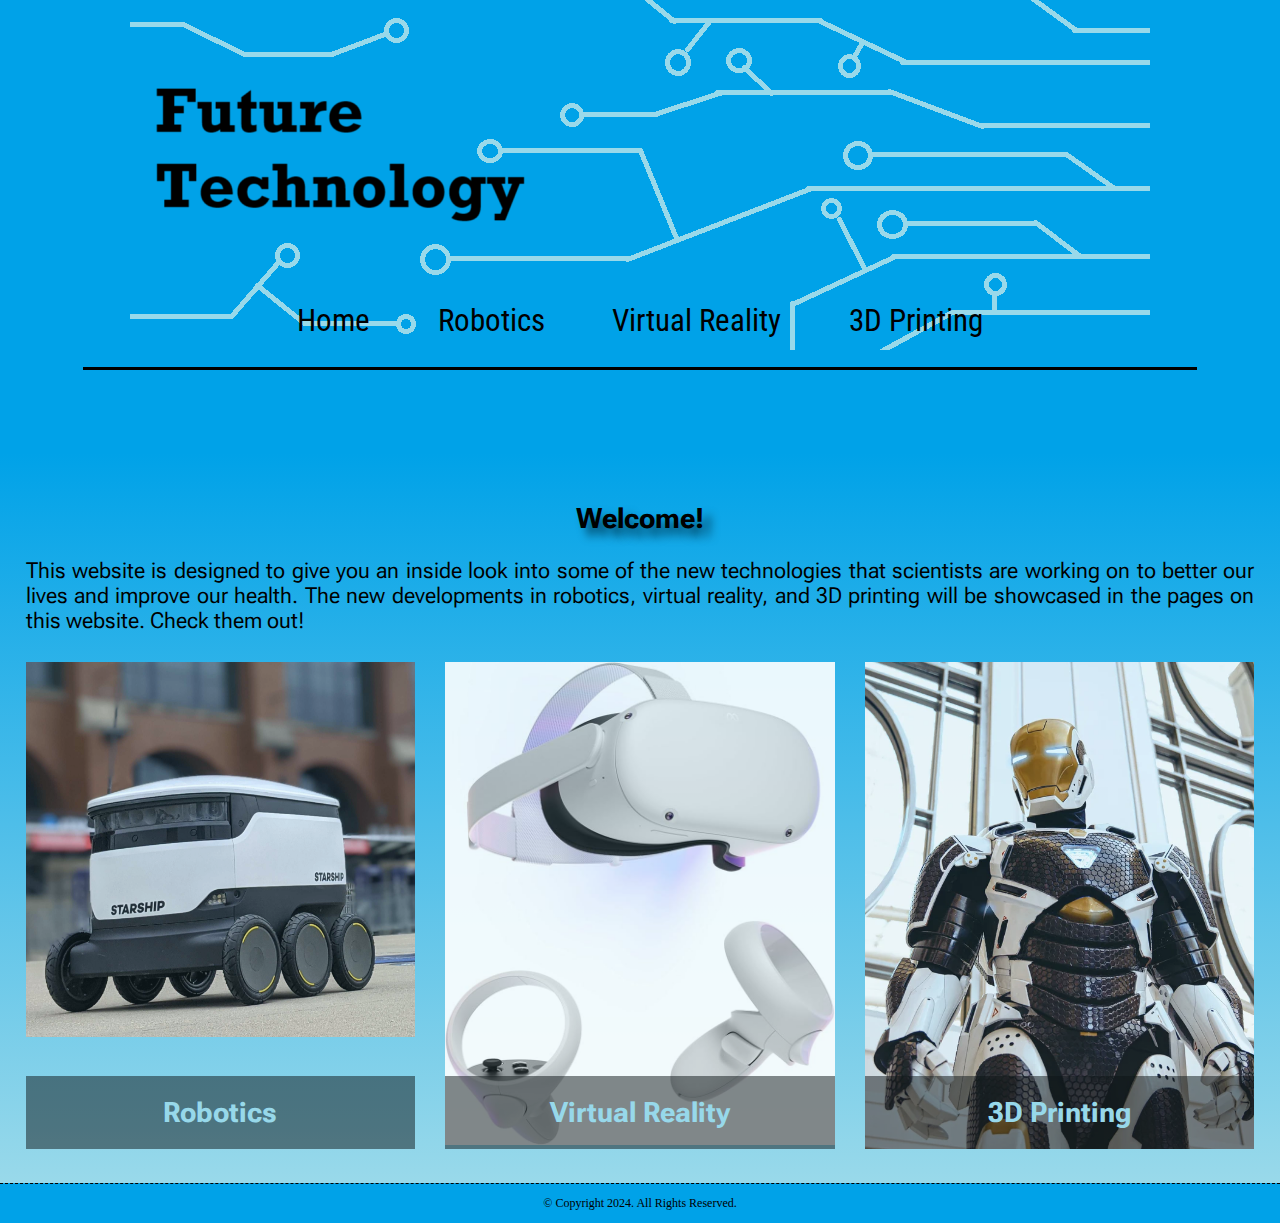
<file: index.html>
<!DOCTYPE html>
<!-- 
    Author: Jen Dahl
    Date: October 17, 2024
    File Name: index.html
-->
<html lang="en">
    <head>
        <title>Future Technologies</title>
        <meta charset="utf-8">
        <link rel="stylesheet" href="css/styles.css">
        <meta name="viewport" content="width=device-width, initial-scale=1">
        <link href="https://fonts.googleapis.com/css2?family=Roboto+Condensed:ital,wght@0,100..900;1,100..900&family=Roboto+Flex:opsz,wght@8..144,100..1000&display=swap" rel="stylesheet">
        <link rel="shortcut icon" href="images/favicon.ico">
        <link rel="icon" type="image/png" sizes="32x32" href="images/favicon-32.png">
        <link rel="apple-touch-icon" sizes="180x180" href="images/apple-touch-icon.png">
        <link rel="icon" sizes="192x192" href="images/android-chrome-192.png">
    </head>
    <body>

        <div id="wrap">

            <header>
                <a href="index.html"><img src="images/circuit_banner.png" alt="Circuit Board Future Technology"></a>
            </header>

            <nav>
                <ul>
                    <li><a href="index.html">Home</a></li>
                    <li><a href="robotics.html">Robotics</a></li>
                    <li><a href="vr.html">Virtual Reality</a></li>
                    <li><a href="3D.html">3D Printing</a></li>
                </ul>
            </nav>

            <main>

                <div class="mobile">

                    <h3>Welcome!</h3>
                    <p>This website is designed to give you an inside look into some of 
                        the new technologies that scientists are working on to better our 
                        lives and improve our health. The new developments in robotics, 
                        virtual reality, and 3D printing will be showcased in the pages on this website. 
                        Check them out!</p>
                </div>

                <div class="tab-desk">

                    <h2>Welcome!</h2>
                    <p>This website is designed to give you an inside look into some of 
                        the new technologies that scientists are working on to better our 
                        lives and improve our health. The new developments in robotics, 
                        virtual reality, and 3D printing will be showcased in the pages on this website. 
                        Check them out!</p>

                </div>

                <div class="grid">

                    <figure class="frame">
                        <a href="robotics.html"><img src="images/starship_robot.png"></a>
                        <figcaption class="pic-text">Robotics</figcaption>
                    </figure>

                    <figure class="frame">
                        <a href="vr.html"><img src="images/meta_quest.jpg"></a>
                        <figcaption class="pic-text">Virtual Reality</figcaption>
                    </figure>

                    <figure class="frame">
                        <a href="3D.html"><img src="images/ironman_suit"></a>
                        <figcaption class="pic-text">3D Printing</figcaption>
                    </figure>
                    
                </div>
            </main>

            <footer>
                <p>&copy; Copyright 2024. All Rights Reserved.</p>
            </footer>

            </div>

    </body>
</html>
</file>
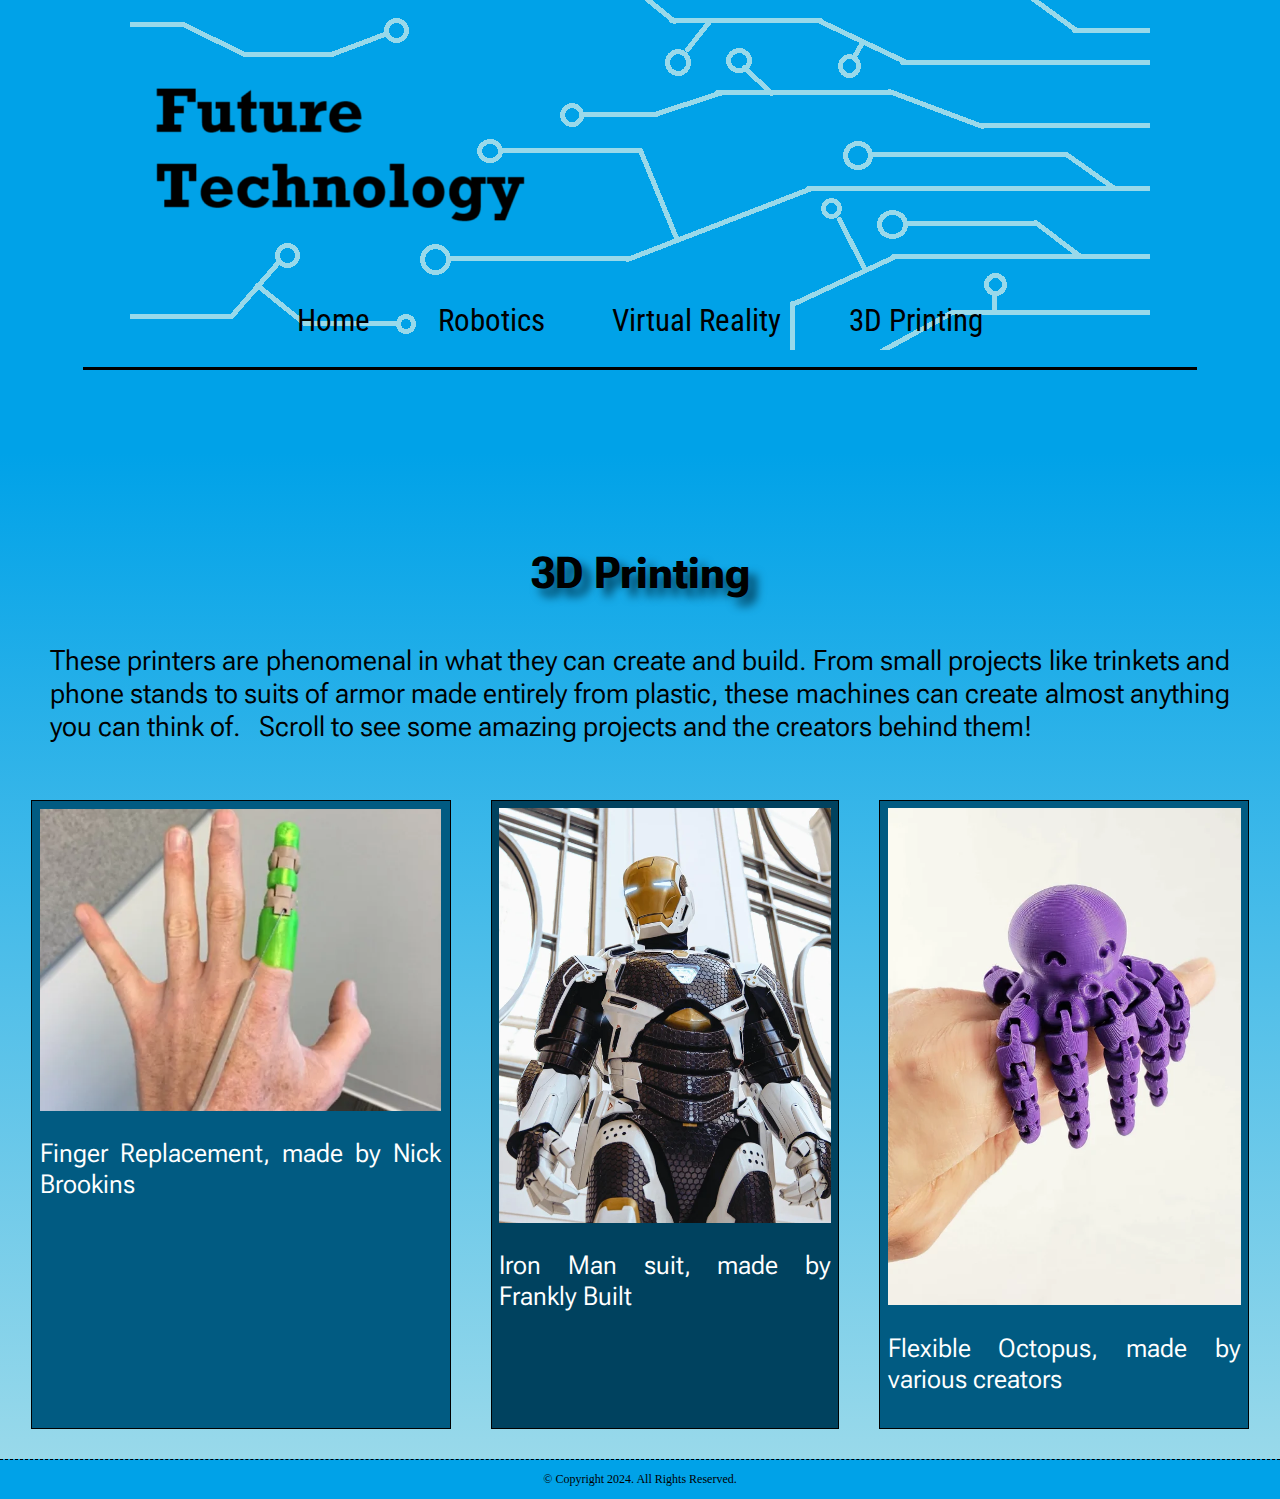
<file: 3D.html>
<!DOCTYPE html>
<!-- 
    Author: Jen Dahl
    Date: October 18, 2024
    File Name: template.html
-->
<html lang="en">
    <head>
        <title>3D Printing</title>
        <meta charset="utf-8">
        <link rel="stylesheet" href="css/styles.css">
        <meta name="viewport" content="width=device-width, initial-scale=1">
        <link href="https://fonts.googleapis.com/css2?family=Roboto+Condensed:ital,wght@0,100..900;1,100..900&family=Roboto+Flex:opsz,wght@8..144,100..1000&display=swap" rel="stylesheet">
        <link rel="shortcut icon" href="images/favicon.ico">
        <link rel="icon" type="image/png" sizes="32x32" href="images/favicon-32.png">
        <link rel="apple-touch-icon" sizes="180x180" href="images/apple-touch-icon.png">
        <link rel="icon" sizes="192x192" href="images/android-chrome-192.png">
    </head>
    <body>

        <div id="wrap">

            <header>
                <a href="index.html"><img src="images/circuit_banner.png" alt="Circuit Board Future Technology"></a>
            </header>

            <nav>
                <ul>
                    <li><a href="index.html">Home</a></li>
                    <li><a href="robotics.html">Robotics</a></li>
                    <li><a href="vr.html">Virtual Reality</a></li>
                    <li><a href="3D.html">3D Printing</a></li>
                </ul>
            </nav>

            <main>

                <div class="mobile">

                    <article>
                        <h3>3D Printing</h3>

                        <p>
                            These printers are phenomenal in what they can create and build. From small projects
                            like trinkets and phone stands to suits of armor made entirely from plastic, these machines
                            can create almost anything you can think of.
                            &nbsp;
                            Scroll to see some amazing projects and the creators behind them!
                        </p>
                    </article>

                    <div class="grid">
                        <section>
                            <img src="images/knicks_finger" alt="Knicks Finger Replacement">
                            <p>Finger Replacement, made by Nick Brookins</p>
                        </section>

                        <section>
                            <img src="images/ironman_suit" alt="Iron Man Suit">
                            <p>Iron Man suit, made by Frankly Built</p>
                        </section>

                        <section>
                            <img src="images/octopus" alt="Flexible Octopus">
                            <p>Flexible Octopus, made by various creators</p>
                        </section>
                    </div>
                </div>

                <div class="tab-desk">
                    
                    <article>
                        <h3>3D Printing</h3>

                        <p>
                            These printers are phenomenal in what they can create and build. From small projects
                            like trinkets and phone stands to suits of armor made entirely from plastic, these machines
                            can create almost anything you can think of.
                            &nbsp;
                            Scroll to see some amazing projects and the creators behind them!
                        </p>
                    </article>

                    <div class="grid">
                        <section>
                            <img src="images/knicks_finger" alt="Knicks Finger Replacement">
                            <p>Finger Replacement, made by Nick Brookins</p>
                        </section>

                        <section>
                            <img src="images/ironman_suit" alt="Iron Man Suit">
                            <p>Iron Man suit, made by Frankly Built</p>
                        </section>

                        <section>
                            <img src="images/octopus" alt="Flexible Octopus">
                            <p>Flexible Octopus, made by various creators</p>
                        </section>
                    </div>
                </div>

            </main>

            <footer>
                <p>&copy; Copyright 2024. All Rights Reserved.</p>
            </footer>

        </div>

    </body>
</html>
</file>
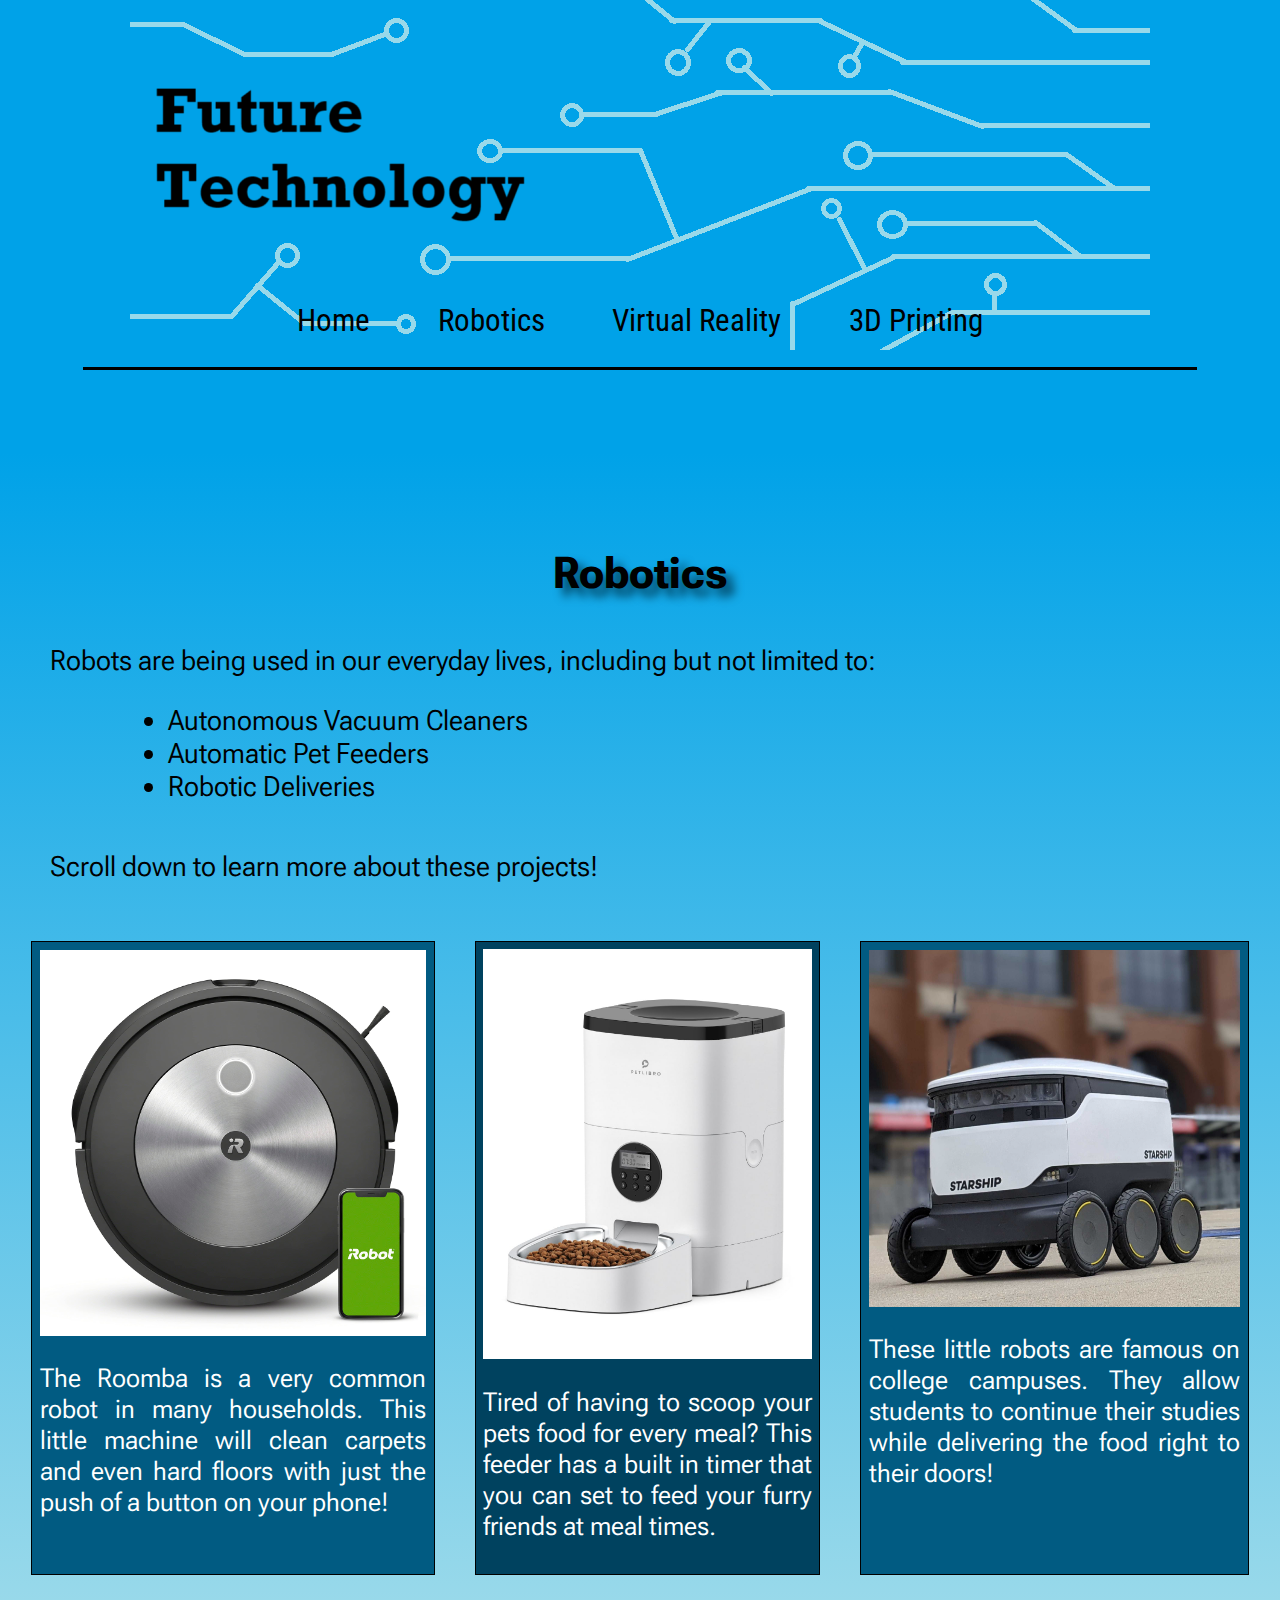
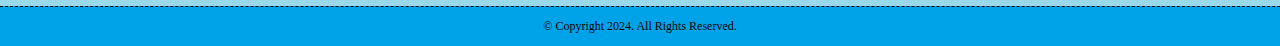
<file: robotics.html>
<!DOCTYPE html>
<!-- 
    Author: Jen Dahl
    Date: October 17, 2024
    File Name: robotics.html
-->
<html lang="en">
    <head>
        <title>Robotics</title>
        <meta charset="utf-8">
        <link rel="stylesheet" href="css/styles.css">
        <meta name="viewport" content="width=device-width, initial-scale=1">
        <link href="https://fonts.googleapis.com/css2?family=Roboto+Condensed:ital,wght@0,100..900;1,100..900&family=Roboto+Flex:opsz,wght@8..144,100..1000&display=swap" rel="stylesheet">
        <link rel="shortcut icon" href="images/favicon.ico">
        <link rel="icon" type="image/png" sizes="32x32" href="images/favicon-32.png">
        <link rel="apple-touch-icon" sizes="180x180" href="images/apple-touch-icon.png">
        <link rel="icon" sizes="192x192" href="images/android-chrome-192.png">
    </head>
    <body>

        <div id="wrap">

            <header>
                <a href="index.html"><img src="images/circuit_banner.png" alt="Circuit Board Future Technology"></a>
            </header>

            <nav>
                <ul>
                    <li><a href="index.html">Home</a></li>
                    <li><a href="robotics.html">Robotics</a></li>
                    <li><a href="vr.html">Virtual Reality</a></li>
                    <li><a href="3D.html">3D Printing</a></li>
                </ul>
            </nav>

            <main>

                <div class="mobile">

                    <article>
                        <h3>Robotics</h3>

                        <p>
                            Robots are being used in our everyday lives, including but not limited to:
                            <ul>
                                <li>Autonomous Vacuum Cleaners</li>
                                <li>Automatic Pet Feeders</li>
                                <li>Robotic Deliveries</li>
                            </ul>
                            Scroll down to learn more about these projects!
                        </p>
                    </article>

                    <div class="grid">

                        <section>
                            <img src="images/roomba.jpg" alt="Roomba Vacuum Cleaner">
                            <p>The Roomba is a very common robot in many households. This little machine will clean carpets and even hard floors with just the push of a button on your phone!</p>
                        </section>

                        <section>
                            <img src="images/animal_feeder.jpg" alt="Automatic Pet Feeder">
                            <p>Tired of having to scoop your pets food for every meal? This feeder has a built in timer that you can set to feed your furry friends at meal times.</p>
                        </section>

                        <section>
                            <img src="images/starship_robot.png" alt="Starship Robot">
                            <p>These little robots are famous on college campuses. They allow students to continue their studies while delivering the food right to their doors!</p>
                        </section>

                    </div>

                </div>

                <div class="tab-desk">

                    <article>
                        <h3>Robotics</h3>

                        <p>
                            Robots are being used in our everyday lives, including but not limited to:
                            <ul>
                                <li>Autonomous Vacuum Cleaners</li>
                                <li>Automatic Pet Feeders</li>
                                <li>Robotic Deliveries</li>
                            </ul>
                            Scroll down to learn more about these projects!
                        </p>
                    </article>

                    <div class="grid">

                        <section>
                            <img src="images/roomba.jpg" alt="Roomba Vacuum Cleaner">
                            <p>The Roomba is a very common robot in many households. This little machine will clean carpets and even hard floors with just the push of a button on your phone!</p>
                        </section>

                        <section>
                            <img src="images/animal_feeder.jpg" alt="Automatic Pet Feeder">
                            <p>Tired of having to scoop your pets food for every meal? This feeder has a built in timer that you can set to feed your furry friends at meal times.</p>
                        </section>

                        <section>
                            <img src="images/starship_robot.png" alt="Starship Robot">
                            <p>These little robots are famous on college campuses. They allow students to continue their studies while delivering the food right to their doors!</p>
                        </section>

                    </div>

                </div>

                
            </main>

            <footer>
                <p>&copy; Copyright 2024. All Rights Reserved.</p>
            </footer>

        </div>

    </body>
</html>
</file>
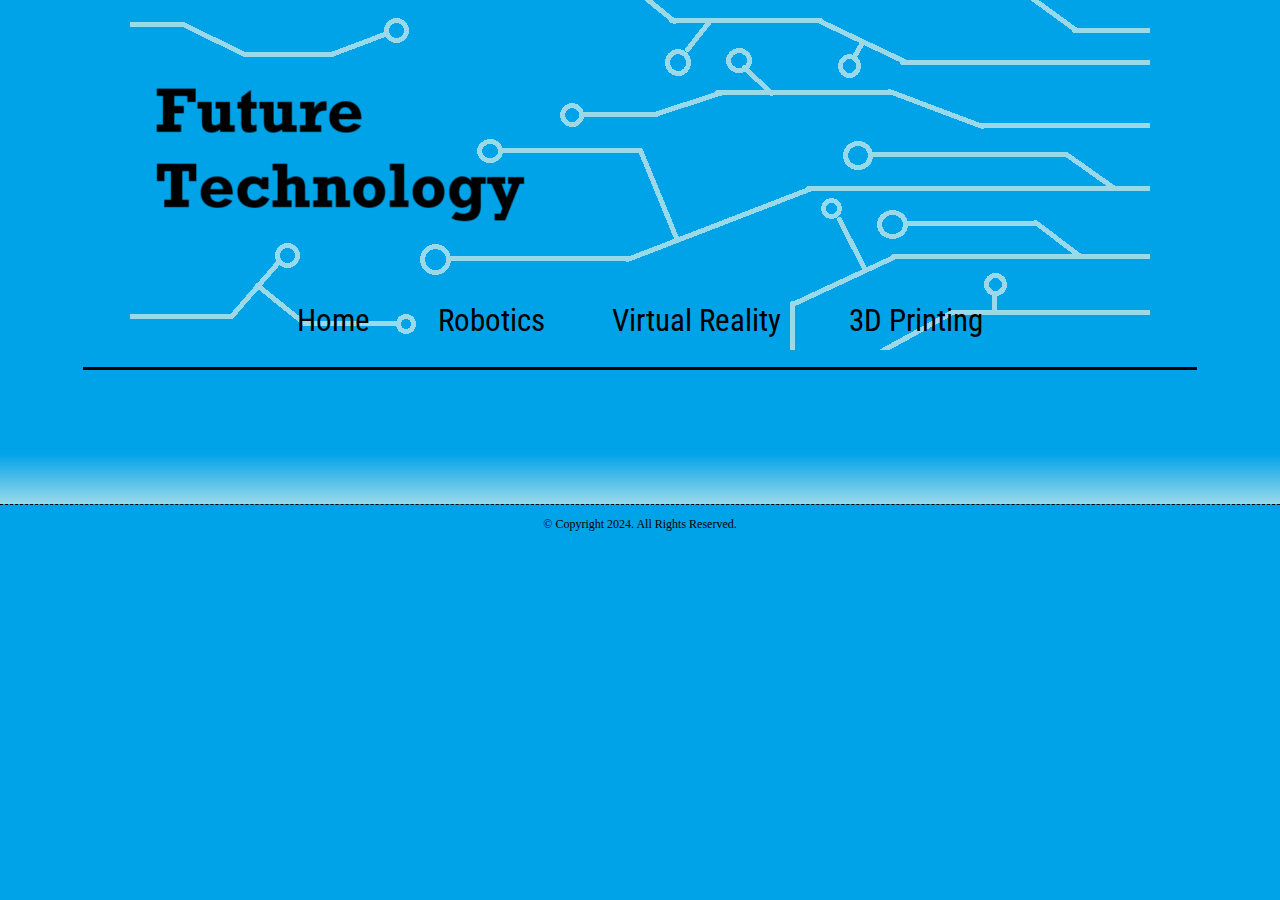
<file: template.html>
<!DOCTYPE html>
<!-- 
    Author: Jen Dahl
    Date: October 16, 2024
    File Name: template.html
-->
<html lang="en">
    <head>
        <title>Future Technologies</title>
        <meta charset="utf-8">
        <link rel="stylesheet" href="css/styles.css">
        <meta name="viewport" content="width=device-width, initial-scale=1">
        <link href="https://fonts.googleapis.com/css2?family=Roboto+Condensed:ital,wght@0,100..900;1,100..900&family=Roboto+Flex:opsz,wght@8..144,100..1000&display=swap" rel="stylesheet">
        <link rel="shortcut icon" href="images/favicon.ico">
        <link rel="icon" type="image/png" sizes="32x32" href="images/favicon-32.png">
        <link rel="apple-touch-icon" sizes="180x180" href="images/apple-touch-icon.png">
        <link rel="icon" sizes="192x192" href="images/android-chrome-192.png">
    </head>
    <body>

        <div id="wrap">

            <header>
                <a href="index.html"><img src="images/circuit_banner.png" alt="Circuit Board Future Technology"></a>
            </header>

            <nav>
                <ul>
                    <li><a href="index.html">Home</a></li>
                    <li><a href="robotics.html">Robotics</a></li>
                    <li><a href="vr.html">Virtual Reality</a></li>
                    <li><a href="3D.html">3D Printing</a></li>
                </ul>
            </nav>

            <main>

            </main>

            <footer>
                <p>&copy; Copyright 2024. All Rights Reserved.</p>
            </footer>

        </div>

    </body>
</html>
</file>
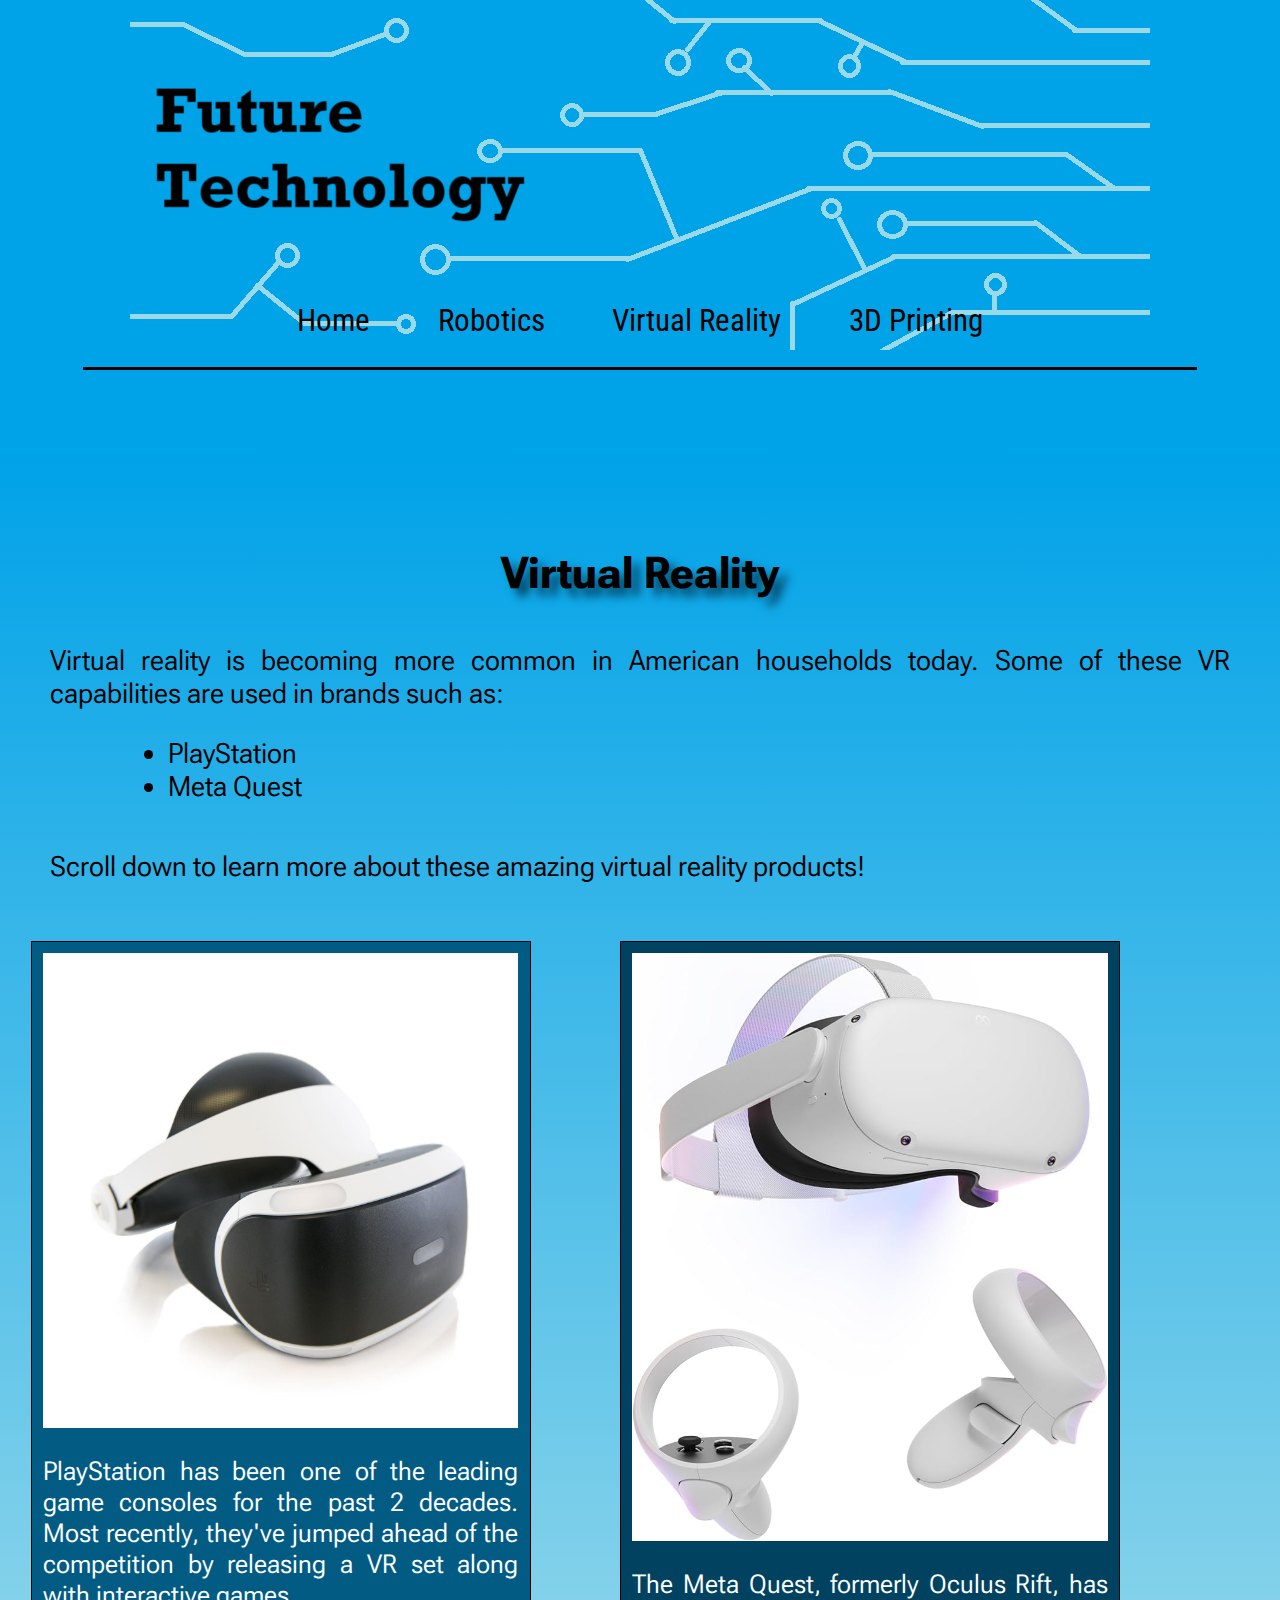
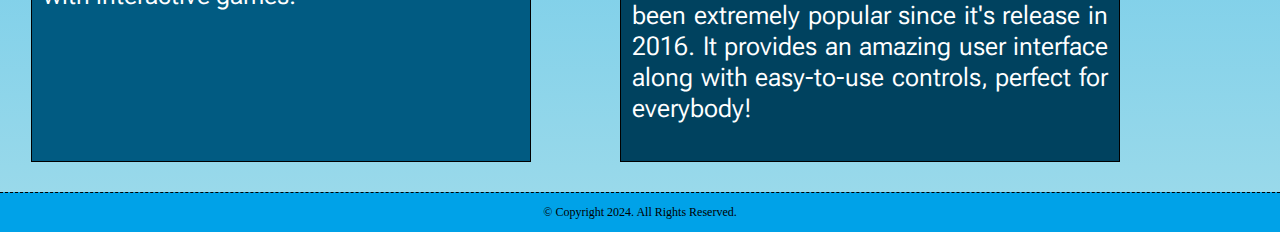
<file: vr.html>
<!DOCTYPE html>
<!-- 
    Author: Jen Dahl
    Date: October 18, 2024
    File Name: vr.html
-->
<html lang="en">
    <head>
        <title>Virtual Reality</title>
        <meta charset="utf-8">
        <link rel="stylesheet" href="css/styles.css">
        <meta name="viewport" content="width=device-width, initial-scale=1">
        <link href="https://fonts.googleapis.com/css2?family=Roboto+Condensed:ital,wght@0,100..900;1,100..900&family=Roboto+Flex:opsz,wght@8..144,100..1000&display=swap" rel="stylesheet">
        <link rel="shortcut icon" href="images/favicon.ico">
        <link rel="icon" type="image/png" sizes="32x32" href="images/favicon-32.png">
        <link rel="apple-touch-icon" sizes="180x180" href="images/apple-touch-icon.png">
        <link rel="icon" sizes="192x192" href="images/android-chrome-192.png">
    </head>
    <body>

        <div id="wrap">

            <header>
                <a href="index.html"><img src="images/circuit_banner.png" alt="Circuit Board Future Technology"></a>
            </header>

            <nav>
                <ul>
                    <li><a href="index.html">Home</a></li>
                    <li><a href="robotics.html">Robotics</a></li>
                    <li><a href="vr.html">Virtual Reality</a></li>
                    <li><a href="3D.html">3D Printing</a></li>
                </ul>
            </nav>

            <main>

                <div class="mobile">

                    <article>
                        <h3>Virtual Reality</h3>

                        <p>
                            Virtual reality is becoming more common in American households today.
                            Some of these VR capabilities are used in brands such as:
                            <ul>
                                <li>PlayStation</li>
                                <li>Meta Quest</li>
                            </ul>
                            Scroll down to learn more about these amazing virtual reality products!
                        </p>

                    </article>

                    <div class="grid">

                        <section>
                            <img src="images/playstation_vr.jpg" alt="PlayStation VR">
                            <p>PlayStation has been one of the leading game consoles for the past 2 decades. Most recently, they've jumped ahead of the competition by releasing a VR set along with interactive games.</p>
                        </section>

                        <section>
                            <img src="images/meta_quest.jpg" alt="Meta Quest">
                            <p>The Meta Quest, formerly Oculus Rift, has been extremely popular since it's release in 2016. It provides an amazing user interface along with easy-to-use controls, perfect for everybody!</p>
                        </section>
                    </div>
                </div>

                <div class="tab-desk">
                    
                    <article>
                        <h3>Virtual Reality</h3>

                        <p>
                            Virtual reality is becoming more common in American households today.
                            Some of these VR capabilities are used in brands such as:
                            <ul>
                                <li>PlayStation</li>
                                <li>Meta Quest</li>
                            </ul>
                            Scroll down to learn more about these amazing virtual reality products!
                        </p>

                    </article>

                    <div class="grid">

                        <section>
                            <img src="images/playstation_vr.jpg" alt="PlayStation VR">
                            <p>PlayStation has been one of the leading game consoles for the past 2 decades. Most recently, they've jumped ahead of the competition by releasing a VR set along with interactive games.</p>
                        </section>

                        <section>
                            <img src="images/meta_quest.jpg" alt="Meta Quest">
                            <p>The Meta Quest, formerly Oculus Rift, has been extremely popular since it's release in 2016. It provides an amazing user interface along with easy-to-use controls, perfect for everybody!</p>
                        </section>
                    </div>
                </div>

            </main>

            <footer>
                <p>&copy; Copyright 2024. All Rights Reserved.</p>
            </footer>

        </div>

    </body>
</html>
</file>
<file: css/styles.css>
/*
Author: Jen Dahl
Date: October 17, 2024
File Name: styles.css
*/

/* CSS Reset */
body, header, nav, main, footer, h1, div, img, ul, figure, figcaption, article, section {
    margin: 0;
    padding: 0;
    border: 0;
}

/* Style rules for body and images */
body {
    background-color: #00A2E8;
}

img {
    max-width: 100%;
    display: block;
}

/* Style rule for box sizing applies to all elements */
*{
    box-sizing: border-box;
}

/* Style rules for mobile viewport */

/* Style rule for header */
header {
    top: 0;
    background-color: #00A2E8;
    height: 190px;
    position: -webkit-sticky;
    position: sticky;
}

header img {
    margin: 0 auto;
}

/* Style rules for navigation area */
nav {
    padding: 1%;
    margin-top: 0;
    margin-bottom: 1%;
    background-color: #00A2E8;
}

nav ul {
    list-style-type: none;
    text-align: center;
}

nav li {
    font-size: 1.5em;
    font-family: "Roboto Condensed", sans-serif;
    border-top: 1px solid black;
}

nav li:first-child {
    border-top: none;
}

nav li a {
    display: block;
    color: black;
    padding: 0.5em 1em;
    text-decoration: none;
}

/* Show mobile class, hide tab-desk class */
.mobile {
    display: block;
}

.tab-desk {
    display: none;
}

/* Style rules for main content */
main {
    background-color: #00A2E8;
    padding: 2%;
    font-size: 1.15em;
    font-family: "Roboto Flex", sans-serif;
}

.mobile h3 {
    text-shadow: 5px 5px 8px #00425f;
    text-align: center;
}

.mobile p {
    text-align: justify;
}

article {
    padding: 2%;
}

article h3 {
    text-align: center;
}

article img {
    margin: 0 auto;
}

article ul {
    margin-left: 10%;
}

section {
    border: 1px solid black;
    padding: 2%;
    background-color: #015b82;
    color: white;
}

section:nth-of-type(2) {
    background-color: #00425f;
}

.frame {
    position: relative;
    max-width: 450px;
    margin: 2% auto;
}

.pic-text {
    position: absolute;
    bottom: 0;
    background: rgba(0, 0, 0, 0.5);
    color: #99D9EA;
    width: 100%;
    padding: 20px;
    text-align: center;
    font-family: "Roboto Flex", sans-serif;
    font-size: 1.5em;
    font-weight: bold;
}

/* Style rules for footer content */

footer {
    border-top: 1px dashed black;
}

footer p {
    font-size: 0.75em;
    text-align: center;
    color: black;
    padding: 0 1em;
}

footer p a {
    color: black;
    text-decoration: none;
}

/* Media Query for Tablet Viewport */
@media screen and (min-width: 630px), print {

    /* Tablet Viewport: Show tab-desk class, hide mobile class */
    .tab-desk {
        display: block;
    }

    .mobile {
        display: none;
    }

    /* Tablet Viewport: Style rule for header */
    header {
        margin-bottom: 5px;
        position: static;
    }

    /* Tablet Viewport: Style rules for nav area */

    nav {
        margin-top: 5px;
    }

    nav li {
        border-top: none;
        display: inline-block;
        border-right: 1px solid black;
    }

    nav li:last-child {
        border-right: none;
    }

    nav li a {
        padding: 0.1em 0.75em;
    }

    /* Tablet Viewport: Style rules for main content */
    main ul {
        margin: 0 0 4% 10%;
    }

    main {
        text-align: justify;
    }

    main p {
        font-size: 1.2em;
    }

    .tab-desk h2, h3 {
        text-shadow: 8px 8px 10px #00425f;
        text-align: center;
    }

    article {
        text-align: justify;
        font-size: 1.5em;
    }

    article h3 {
        font-size: 1.6em;
    }

    article p {
        font-size: 100%;
    }

    section {
        max-width: 500px;
        padding: 2%;
        margin: 10% 20%;
        font-size: 1.2em;
    }

    .grid {
        display: block;
        grid-template-columns: auto;
        grid-gap: 20px;
    }

    .pic-text {
        font-size: 1em;
        padding: 10px;
    }
}

/* Media Query for Desktop Viewport */
@media screen and (min-width: 1000px), print {

    /* Desktop Viewport: Style rule for header */
    header {
        padding-bottom: 0;
        background: none;
    }

    /* Desktop Viewport: Style rules for nav area */
    nav {
        margin: 4em;
        font-size: 1.3em;
        border-bottom: 3px solid black;
    }

    nav ul {
        text-align: center;
    }

    nav li {
        border: none;
    }

    nav li a {
        padding: 0.5em 1em;
    }

    nav li a:hover {
        color: white;
        background-color: #00425f;
        opacity: 0.5;
    }

    /* Desktop Viewport: Style rules for main content */
    main {
        clear: left;
        background-image: linear-gradient(#00A2E8, #99D9EA);
    }

    main h1 {
        font-size: 1.8em;
    }

    .pic-text {
        font-size: 1.5em;
        padding: 20px;
    }

    .frame {
        opacity: 0.9;
    }

    .frame:hover {
        opacity: 1;
        box-shadow: 8px 8px 10px #00425f
    }

    section {
        margin: 5px;
    }

    .grid {
        display: grid;
        grid-template-columns: auto auto auto;
        grid-gap: 30px;
    }
}

/* Media Query for Large Desktop Viewports */
@media screen and (min-width: 1921px) {

    main {
        background-image: linear-gradient(#00A2E8, #99D9EA);
    }

    .grid {
        grid-gap: 30px;
    }

    #wrap {
        min-width: 1920px;
        margin: 0 auto;
        font-size: 150%;
    }
}

/* Media Query for Print */
@media print {
    body {
        background-color: white;
        color: black;
    }
}
</file>
